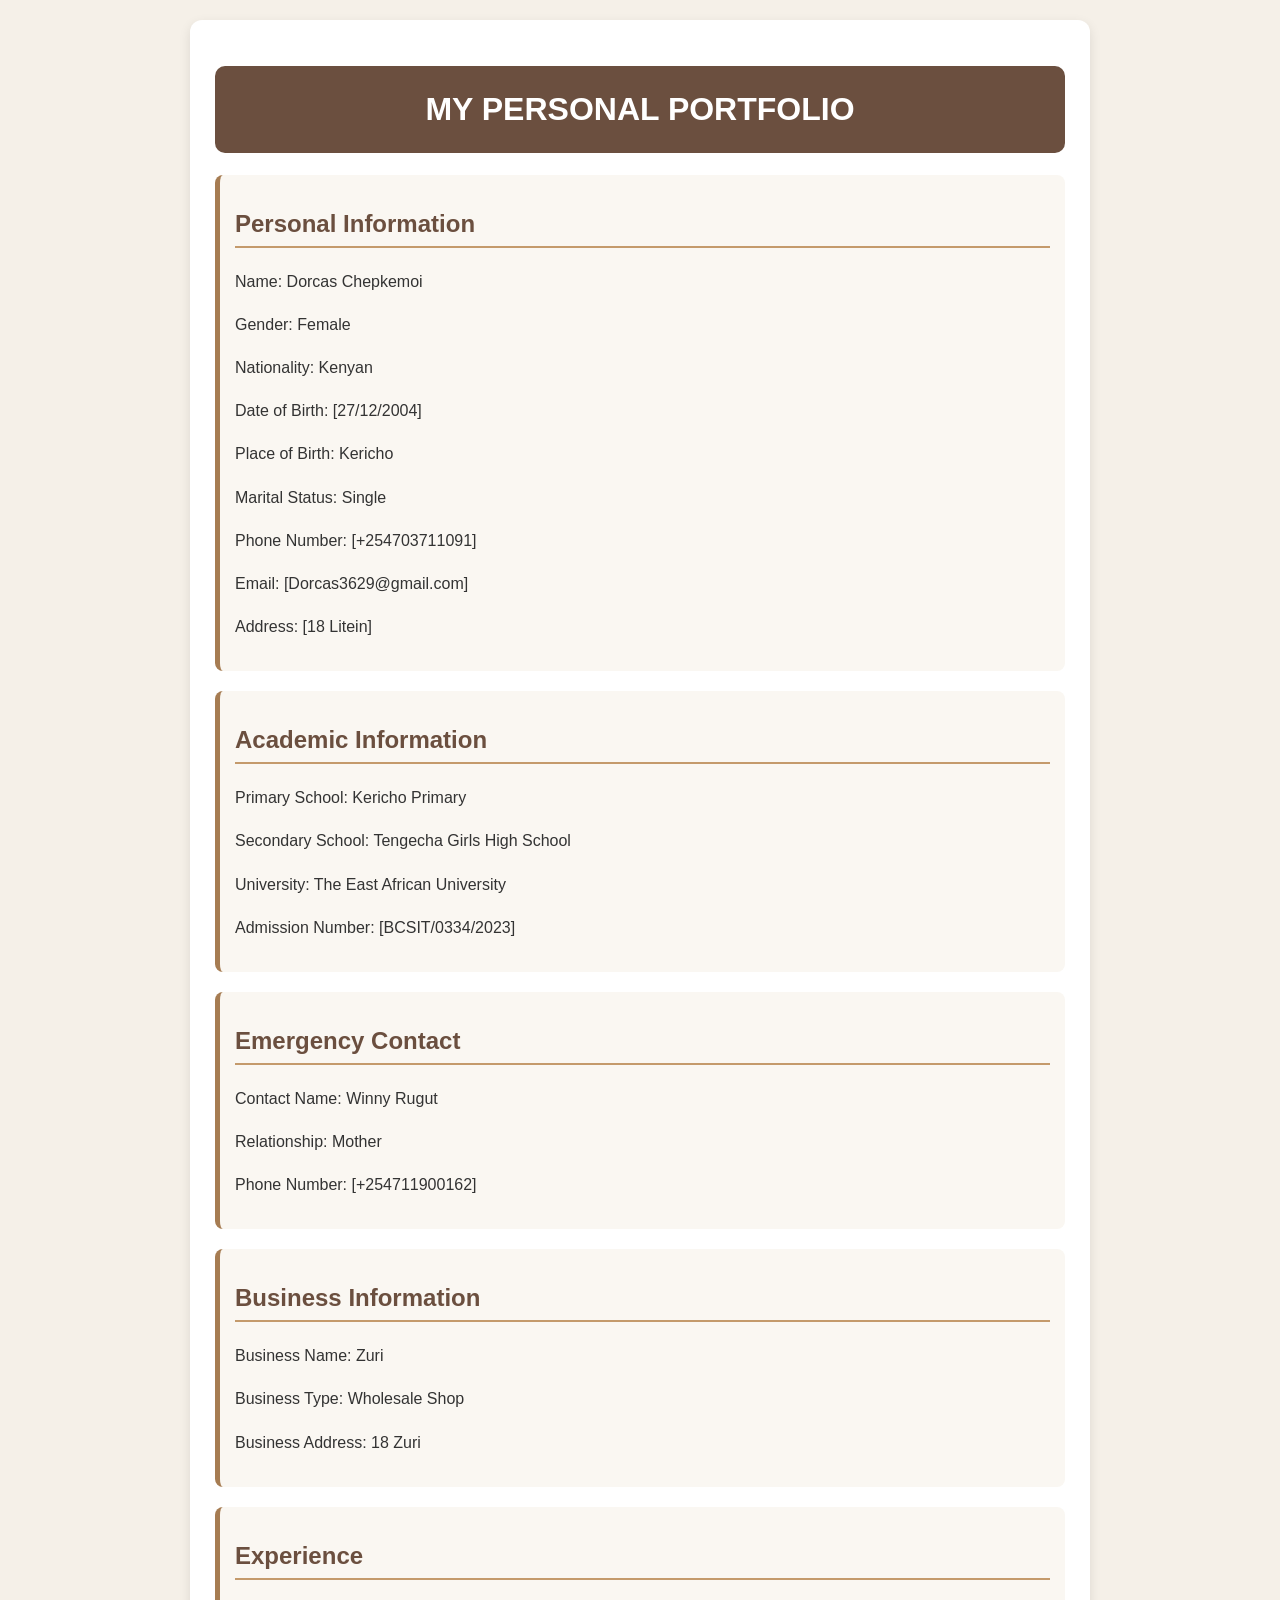
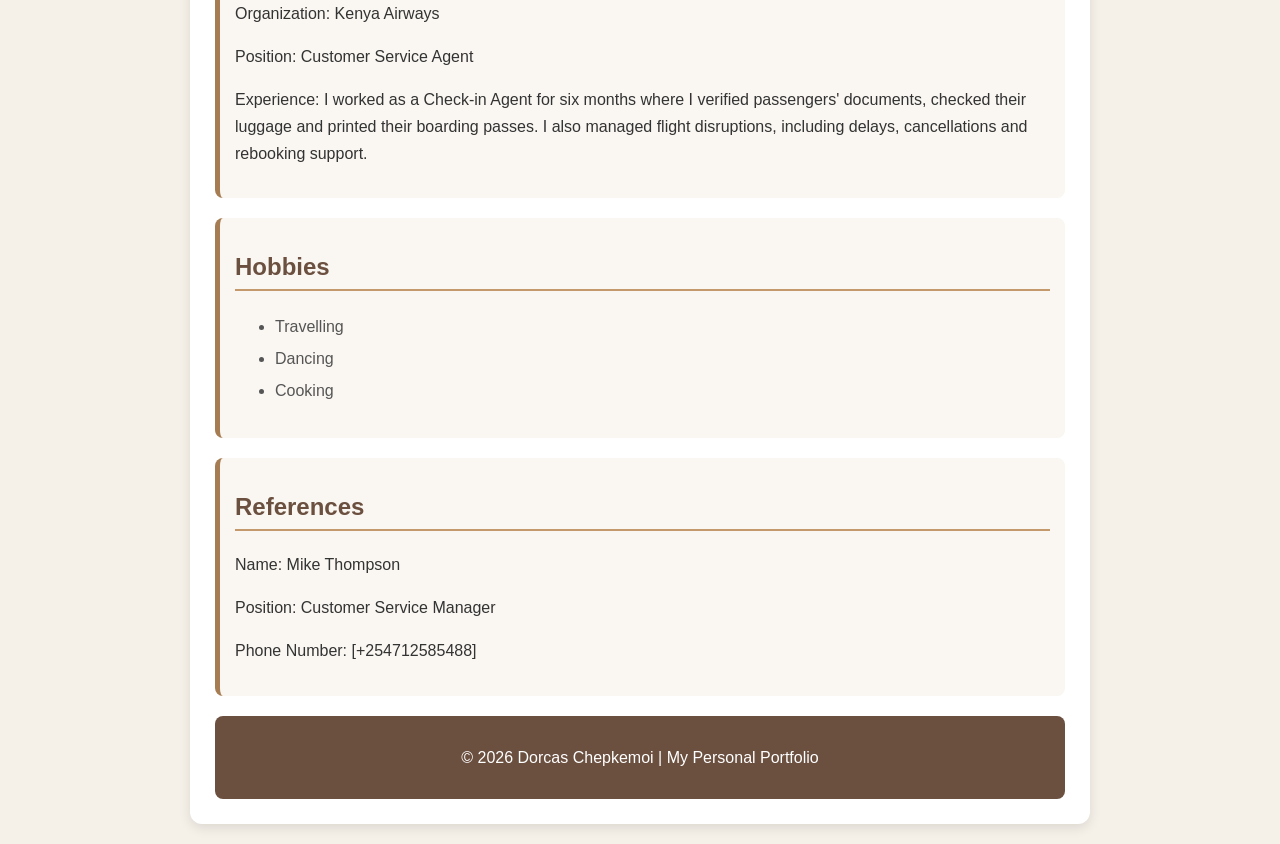
<file: Index.html>
<!DOCTYPE html>
<html>
<head>
    <title>My Personal Portfolio</title>

    <link rel="stylesheet" href="style.css">
</head>

<body>

<div class="container">

    <h1>MY PERSONAL PORTFOLIO</h1>

    <div class="section">
        <h2>Personal Information</h2>
        <p>Name: Dorcas Chepkemoi</p>
        <p>Gender: Female</p>
        <p>Nationality: Kenyan</p>
        <p>Date of Birth: [27/12/2004]</p>
        <p>Place of Birth: Kericho</p>
        <p>Marital Status: Single</p>
        <p>Phone Number: [+254703711091]</p>
        <p>Email: [Dorcas3629@gmail.com]</p>
        <p>Address: [18 Litein]</p>
    </div>

    <div class="section">
        <h2>Academic Information</h2>
        <p>Primary School: Kericho Primary</p>
        <p>Secondary School: Tengecha Girls High School</p>
        <p>University: The East African University</p>
        <p>Admission Number: [BCSIT/0334/2023]</p>
    </div>

    <div class="section">
        <h2>Emergency Contact</h2>
        <p>Contact Name: Winny Rugut</p>
        <p>Relationship: Mother</p>
        <p>Phone Number: [+254711900162]</p>
    </div>

    <div class="section">
        <h2>Business Information</h2>
        <p>Business Name: Zuri</p>
        <p>Business Type: Wholesale Shop</p>
        <p>Business Address: 18 Zuri</p>
    </div>

    <div class="section">
        <h2>Experience</h2>
        <p>Organization: Kenya Airways</p>
        <p>Position: Customer Service Agent</p>
        <p>
            Experience: I worked as a Check-in Agent for six months
            where I verified passengers' documents, checked their
            luggage and printed their boarding passes. I also managed
            flight disruptions, including delays, cancellations and
            rebooking support.
        </p>
    </div>

    <div class="section">
        <h2>Hobbies</h2>
        <ul>
            <li>Travelling</li>
            <li>Dancing</li>
            <li>Cooking</li>
        </ul>
    </div>

    <div class="section">
        <h2>References</h2>
        <p>Name: Mike Thompson</p>
        <p>Position: Customer Service Manager</p>
        <p>Phone Number: [+254712585488]</p>
    </div>

    <footer>
        <p>© 2026 Dorcas Chepkemoi | My Personal Portfolio</p>
    </footer>

</div>

</body>
</html>
</file>
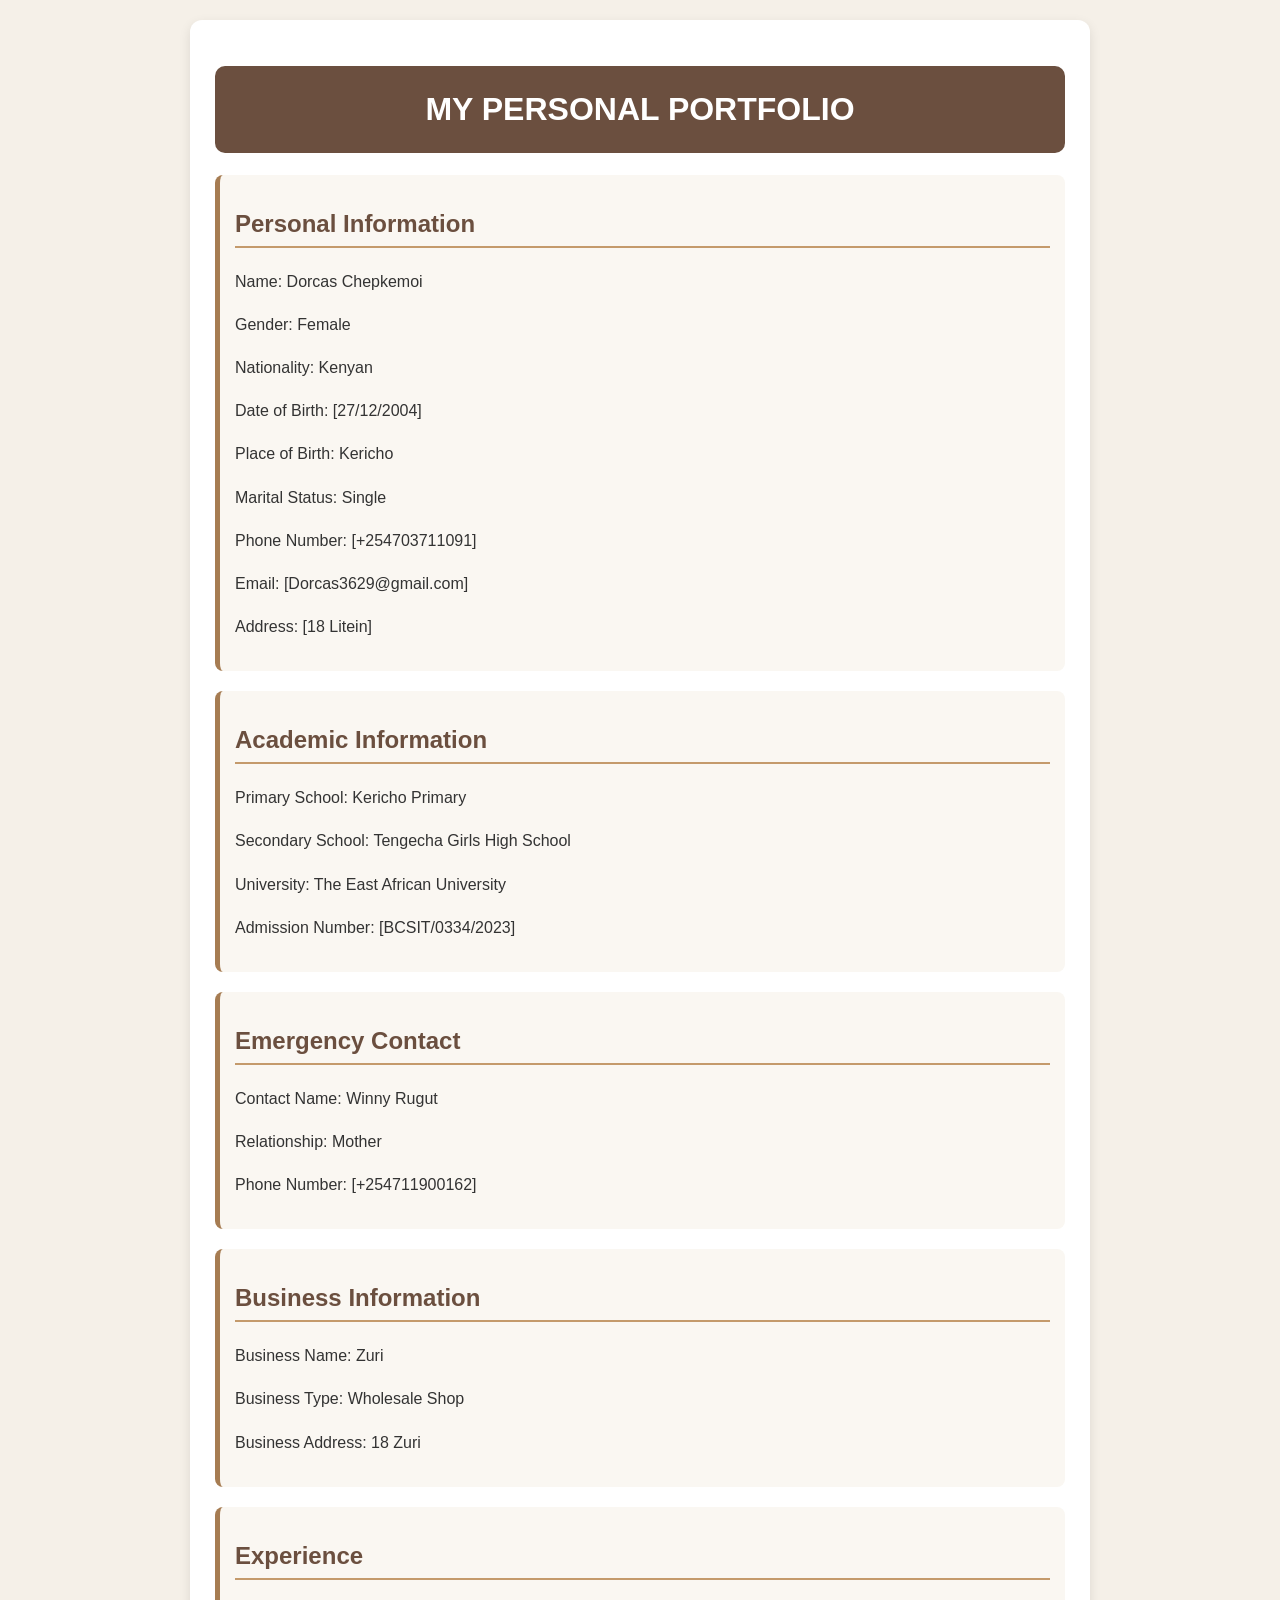
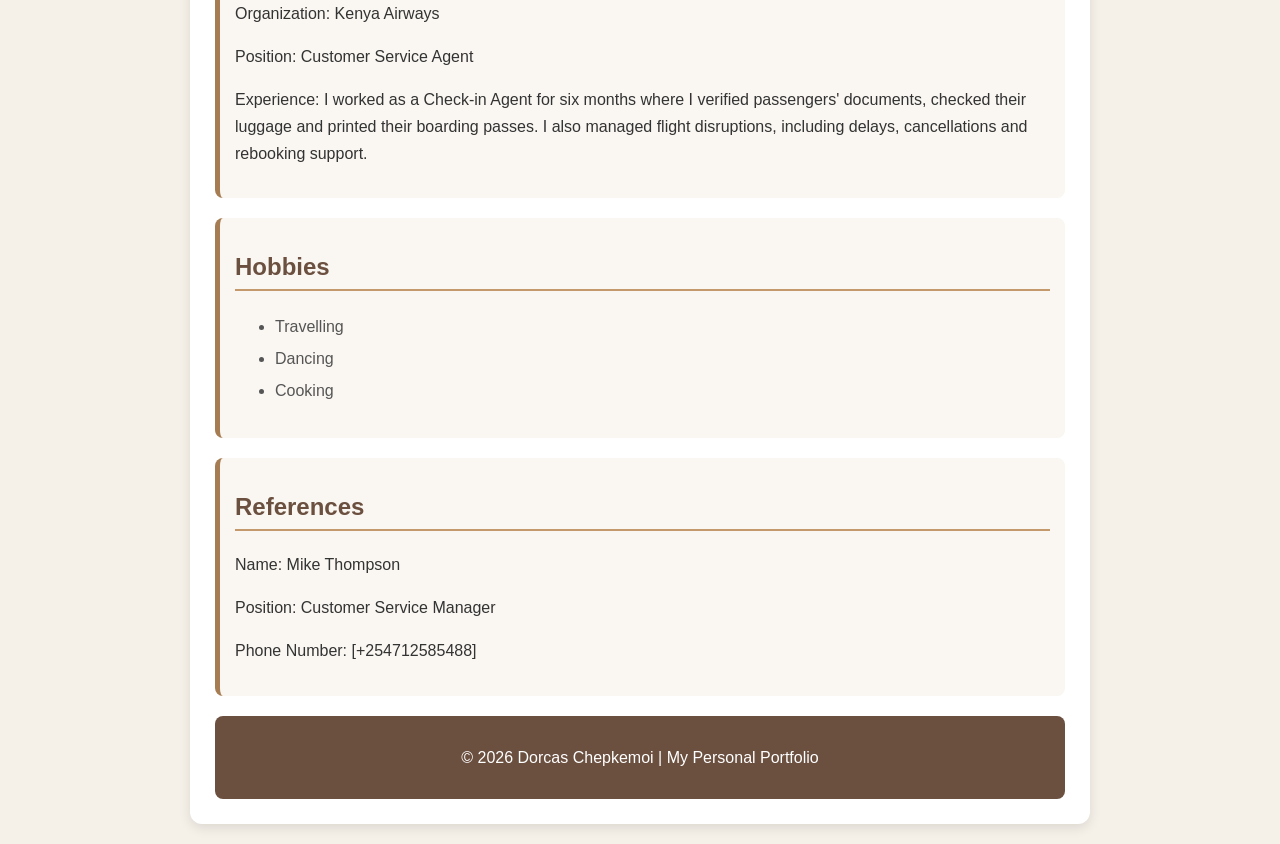
<file: MY PORTFOLIO.html>
<!DOCTYPE html>
<html>
<head>
    <title>My Personal Portfolio</title>

    <link rel="stylesheet" href="style.css">
</head>

<body>

<div class="container">

    <h1>MY PERSONAL PORTFOLIO</h1>

    <div class="section">
        <h2>Personal Information</h2>
        <p>Name: Dorcas Chepkemoi</p>
        <p>Gender: Female</p>
        <p>Nationality: Kenyan</p>
        <p>Date of Birth: [27/12/2004]</p>
        <p>Place of Birth: Kericho</p>
        <p>Marital Status: Single</p>
        <p>Phone Number: [+254703711091]</p>
        <p>Email: [Dorcas3629@gmail.com]</p>
        <p>Address: [18 Litein]</p>
    </div>

    <div class="section">
        <h2>Academic Information</h2>
        <p>Primary School: Kericho Primary</p>
        <p>Secondary School: Tengecha Girls High School</p>
        <p>University: The East African University</p>
        <p>Admission Number: [BCSIT/0334/2023]</p>
    </div>

    <div class="section">
        <h2>Emergency Contact</h2>
        <p>Contact Name: Winny Rugut</p>
        <p>Relationship: Mother</p>
        <p>Phone Number: [+254711900162]</p>
    </div>

    <div class="section">
        <h2>Business Information</h2>
        <p>Business Name: Zuri</p>
        <p>Business Type: Wholesale Shop</p>
        <p>Business Address: 18 Zuri</p>
    </div>

    <div class="section">
        <h2>Experience</h2>
        <p>Organization: Kenya Airways</p>
        <p>Position: Customer Service Agent</p>
        <p>
            Experience: I worked as a Check-in Agent for six months
            where I verified passengers' documents, checked their
            luggage and printed their boarding passes. I also managed
            flight disruptions, including delays, cancellations and
            rebooking support.
        </p>
    </div>

    <div class="section">
        <h2>Hobbies</h2>
        <ul>
            <li>Travelling</li>
            <li>Dancing</li>
            <li>Cooking</li>
        </ul>
    </div>

    <div class="section">
        <h2>References</h2>
        <p>Name: Mike Thompson</p>
        <p>Position: Customer Service Manager</p>
        <p>Phone Number: [+254712585488]</p>
    </div>

    <footer>
        <p>© 2026 Dorcas Chepkemoi | My Personal Portfolio</p>
    </footer>

</div>

</body>
</html>
</file>
<file: style.css>
body {
    font-family: Arial, sans-serif;
    background-color: #f5f0e8;
    margin: 0;
    padding: 20px;
    color: #333;
}

.container {
    max-width: 850px;
    margin: auto;
    background-color: white;
    padding: 25px;
    border-radius: 12px;
    box-shadow: 0 4px 12px rgba(0,0,0,0.1);
}

h1 {
    text-align: center;
    color: white;
    background-color: #6b4f3f;
    padding: 25px;
    border-radius: 10px;
}

h2 {
    color: #6b4f3f;
    border-bottom: 2px solid #c49a6c;
    padding-bottom: 8px;
}

.section {
    background-color: #faf7f2;
    padding: 15px;
    margin-bottom: 20px;
    border-radius: 8px;
    border-left: 5px solid #a67c52;
}

p {
    line-height: 1.7;
}

ul {
    line-height: 2;
}

li {
    color: #555;
}

footer {
    text-align: center;
    background-color: #6b4f3f;
    color: white;
    padding: 12px;
    border-radius: 8px;
    margin-top: 20px;
}
</file>
